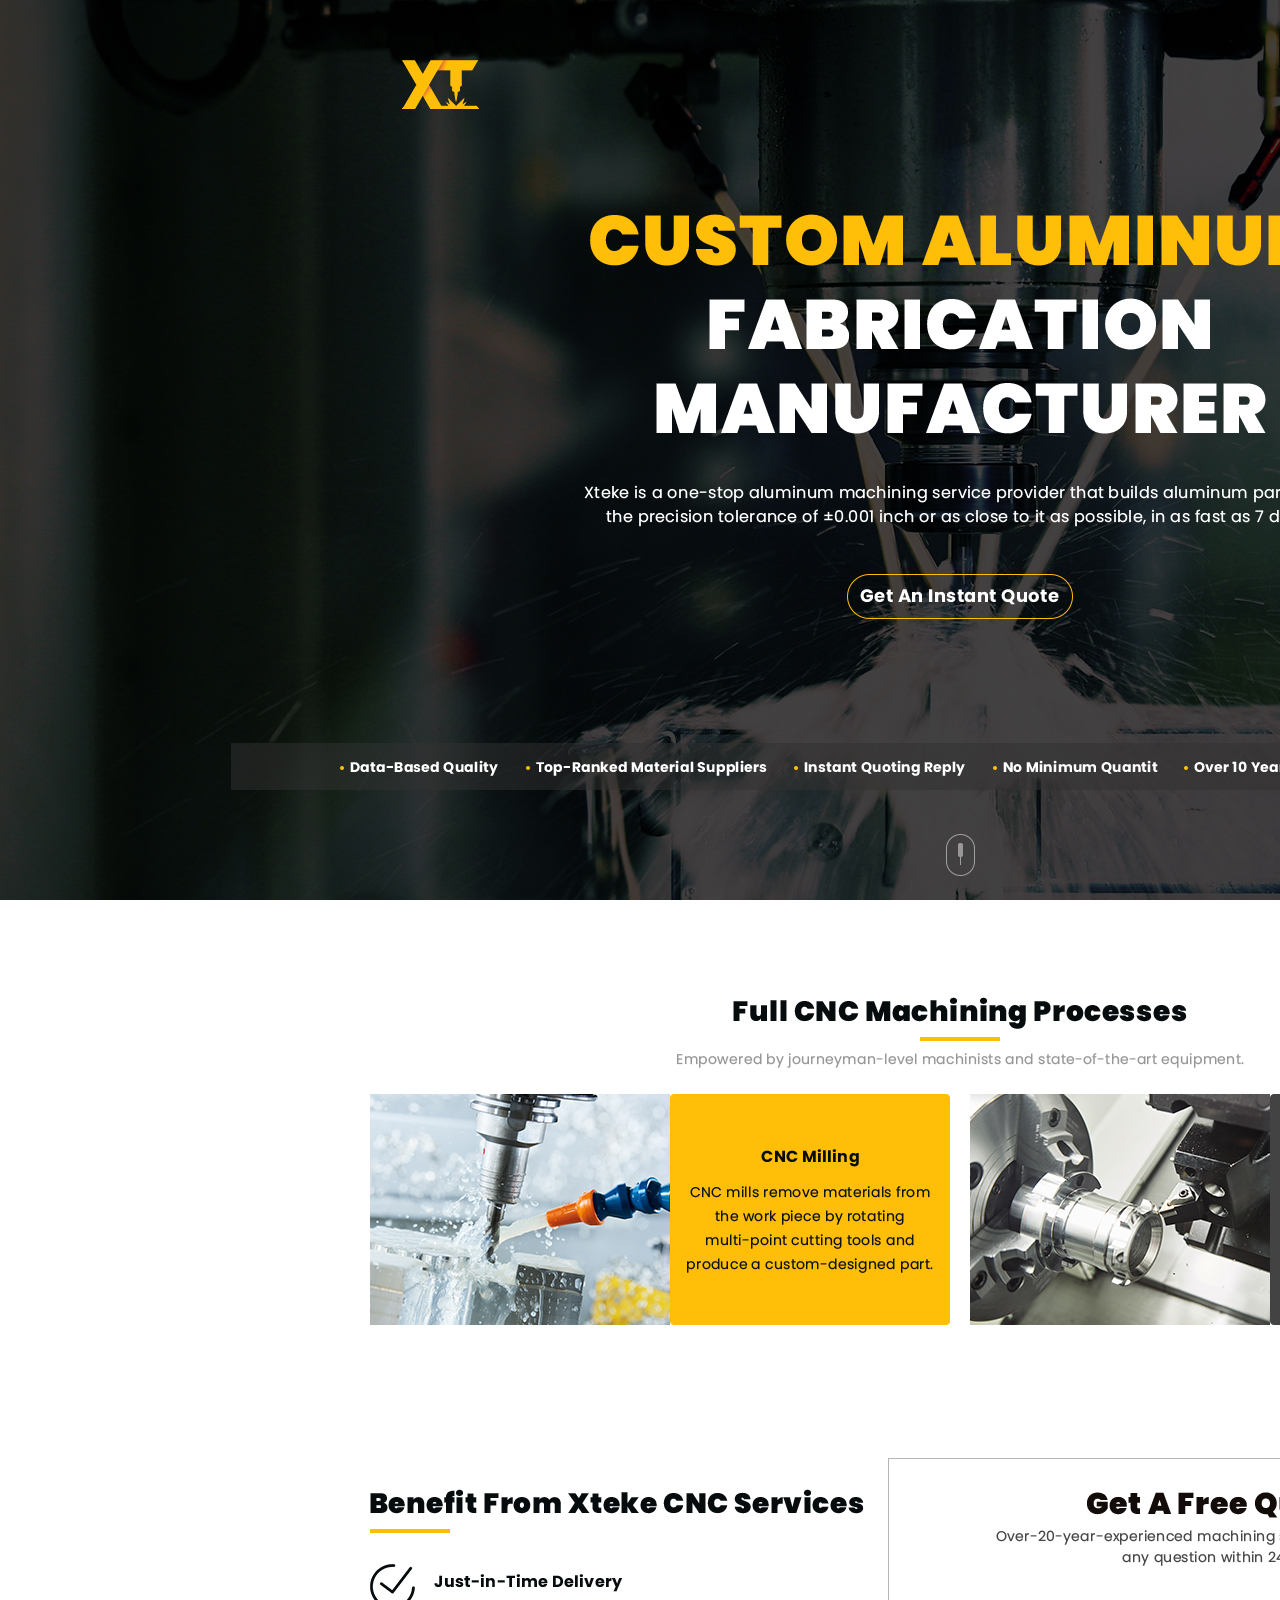
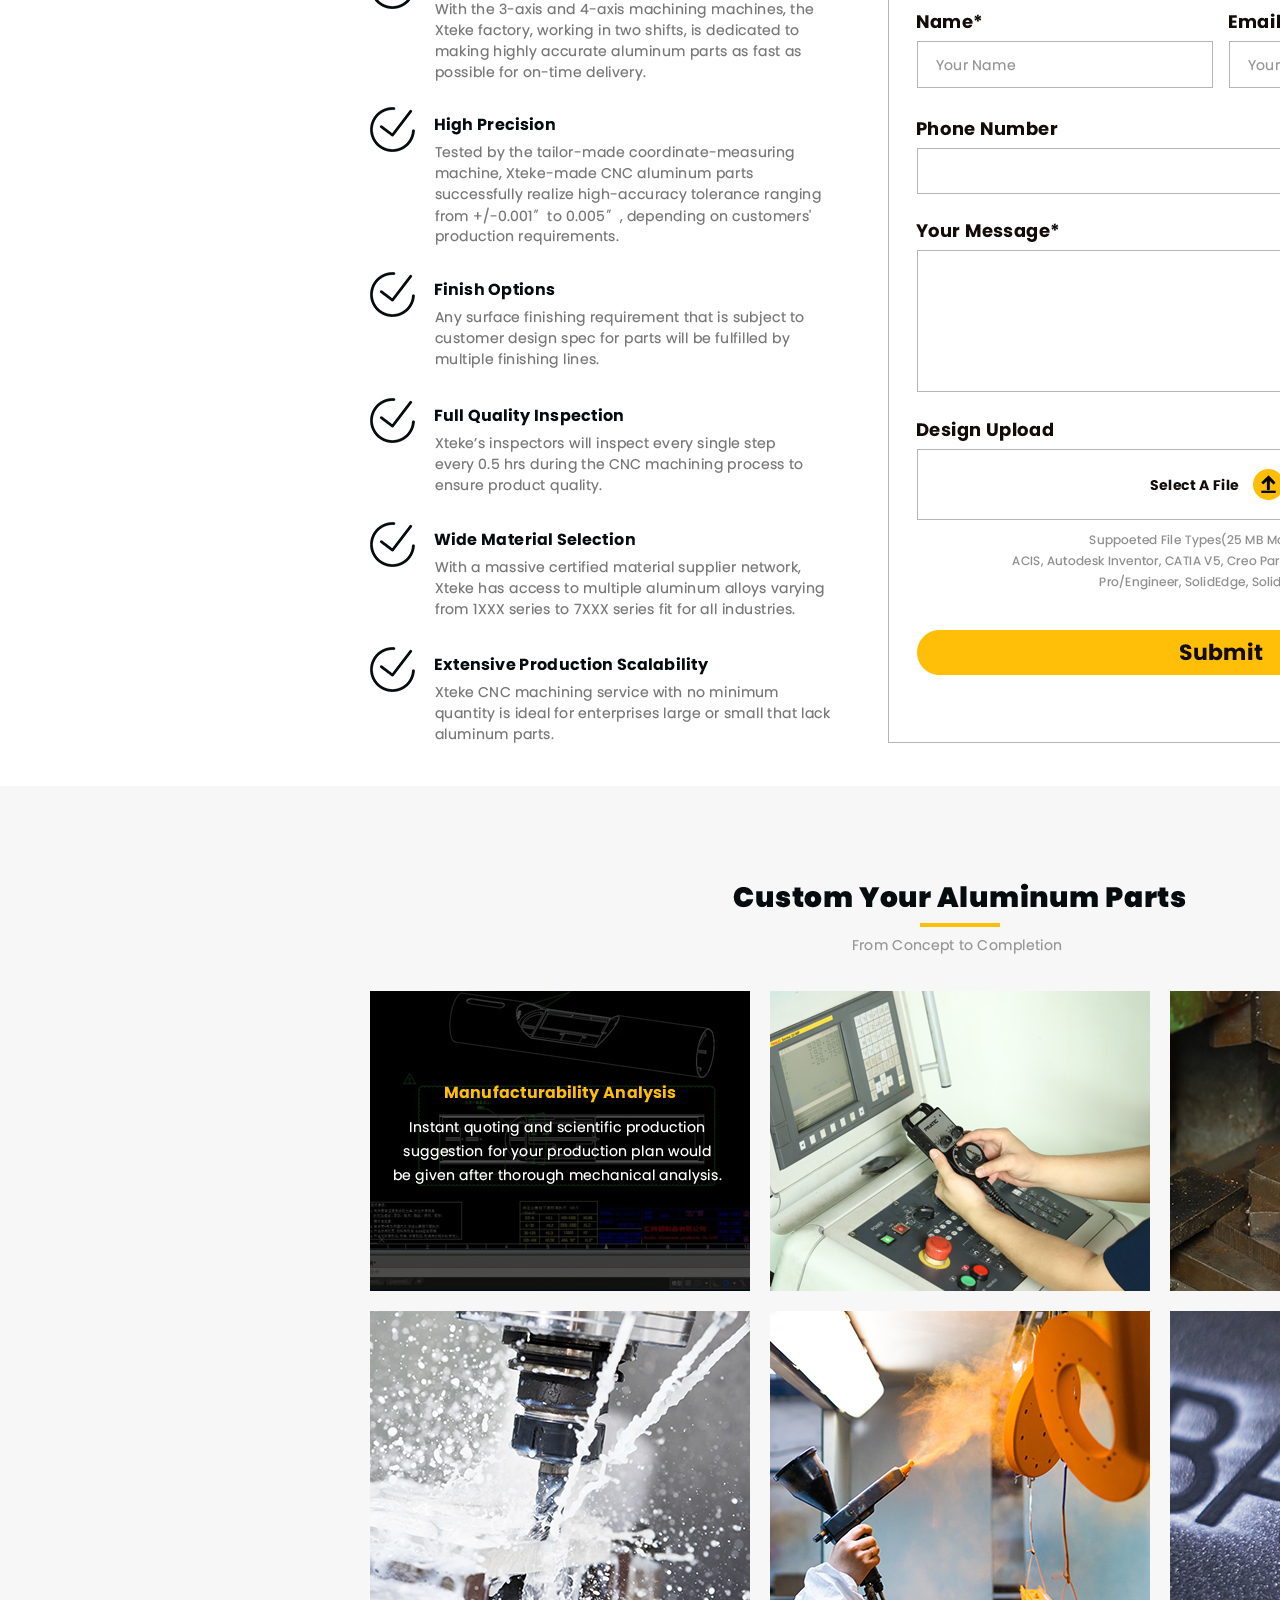
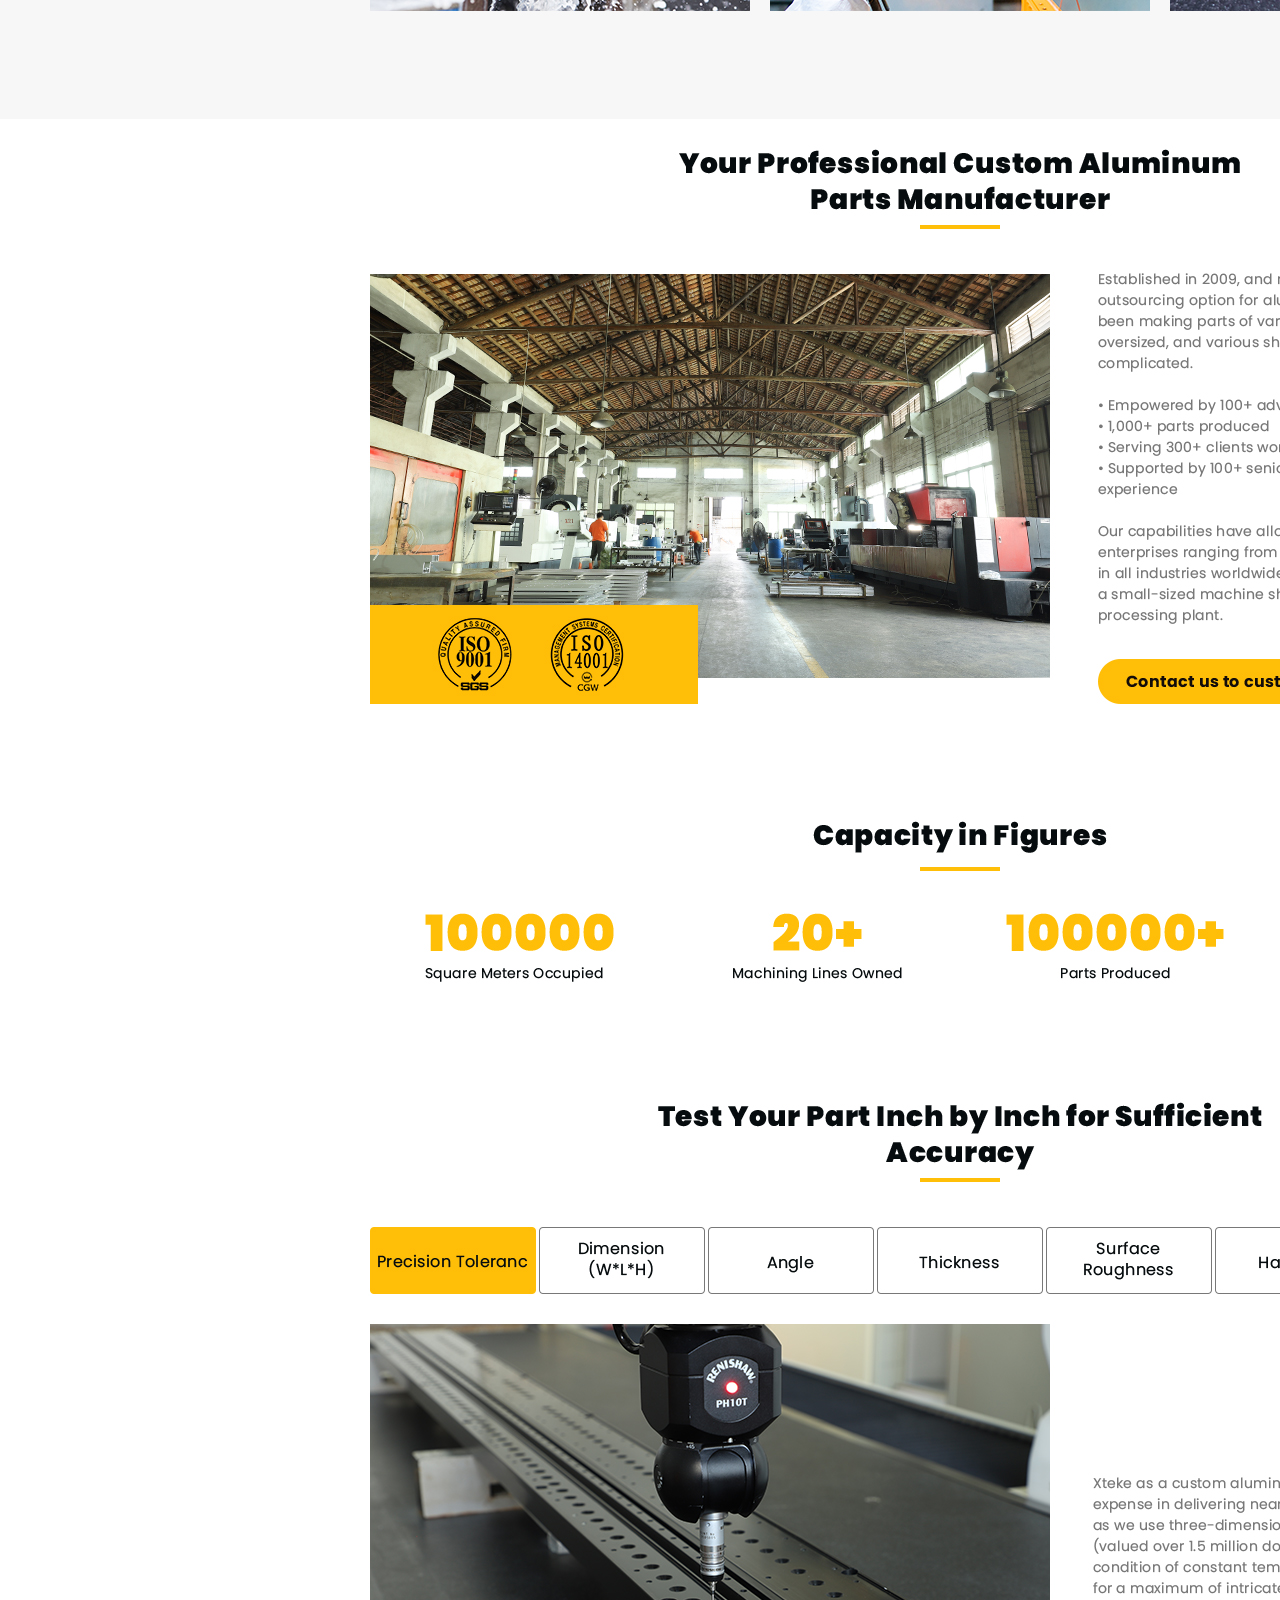
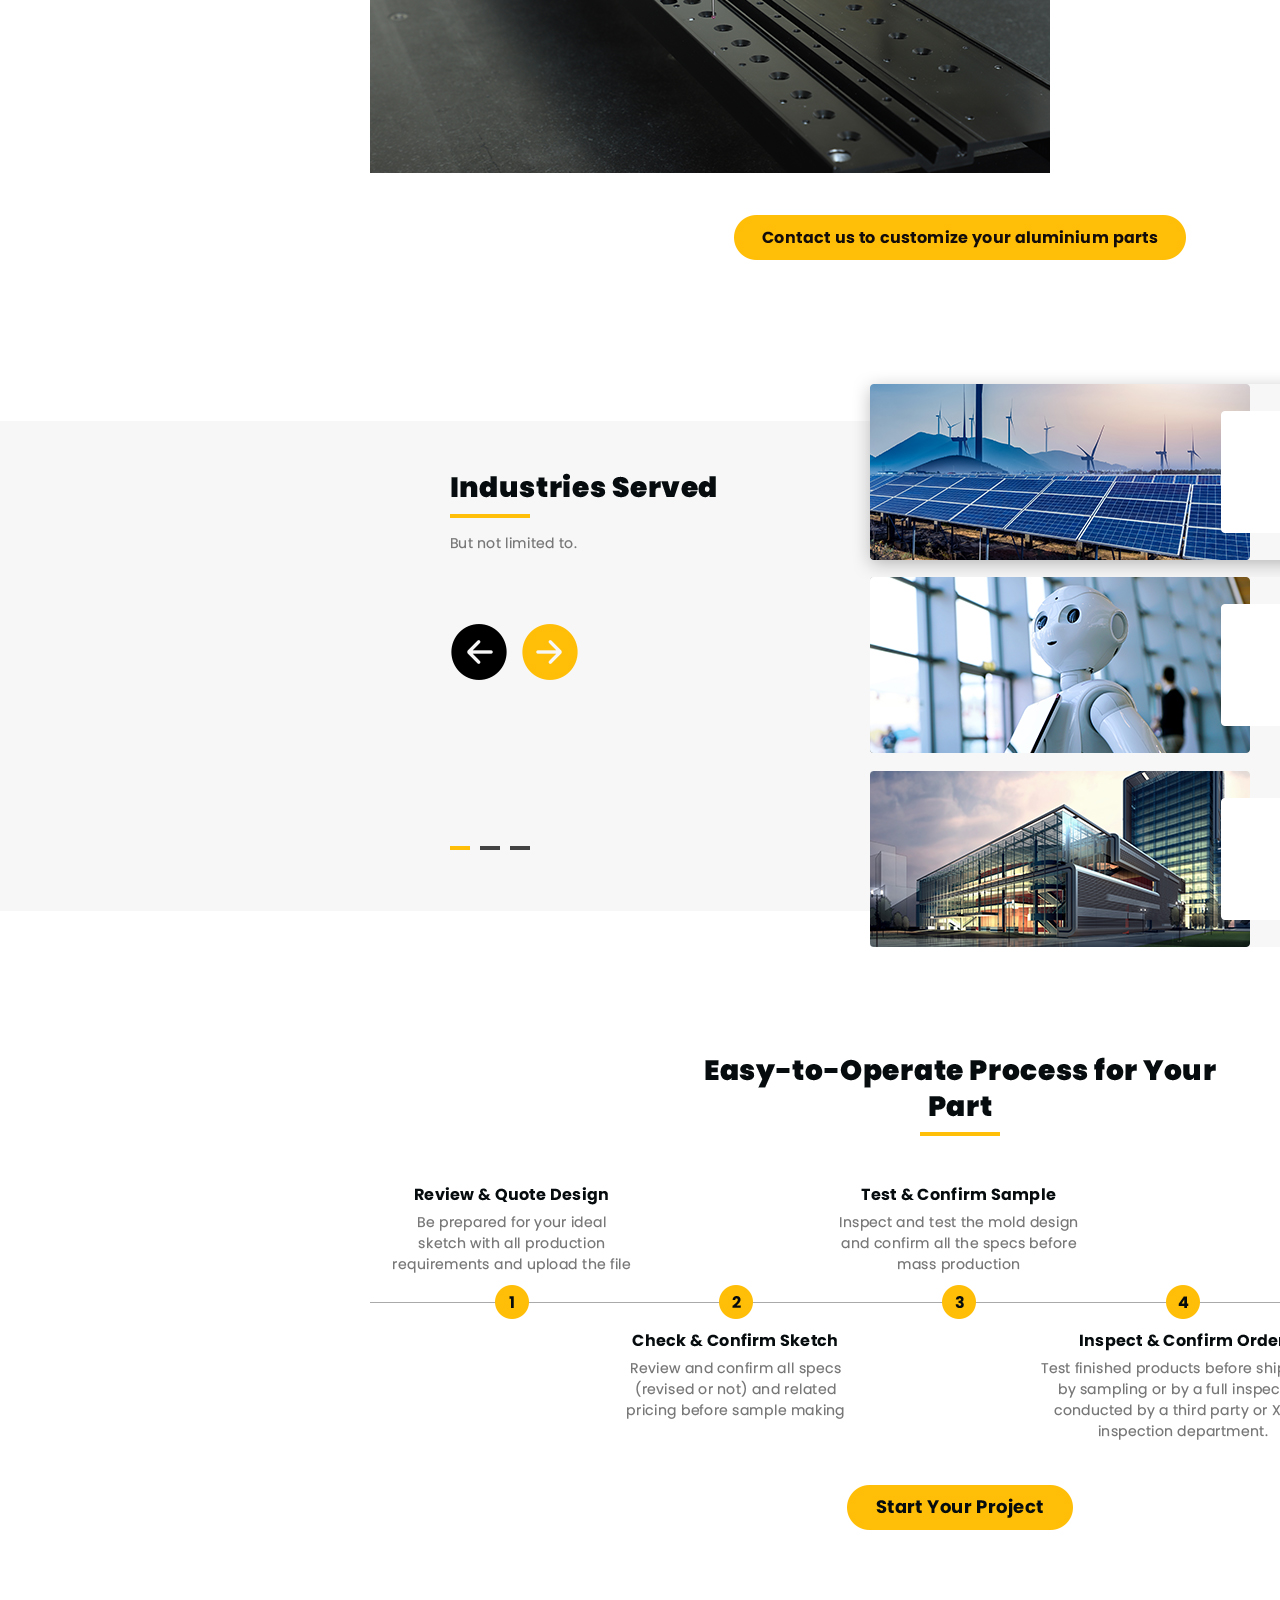
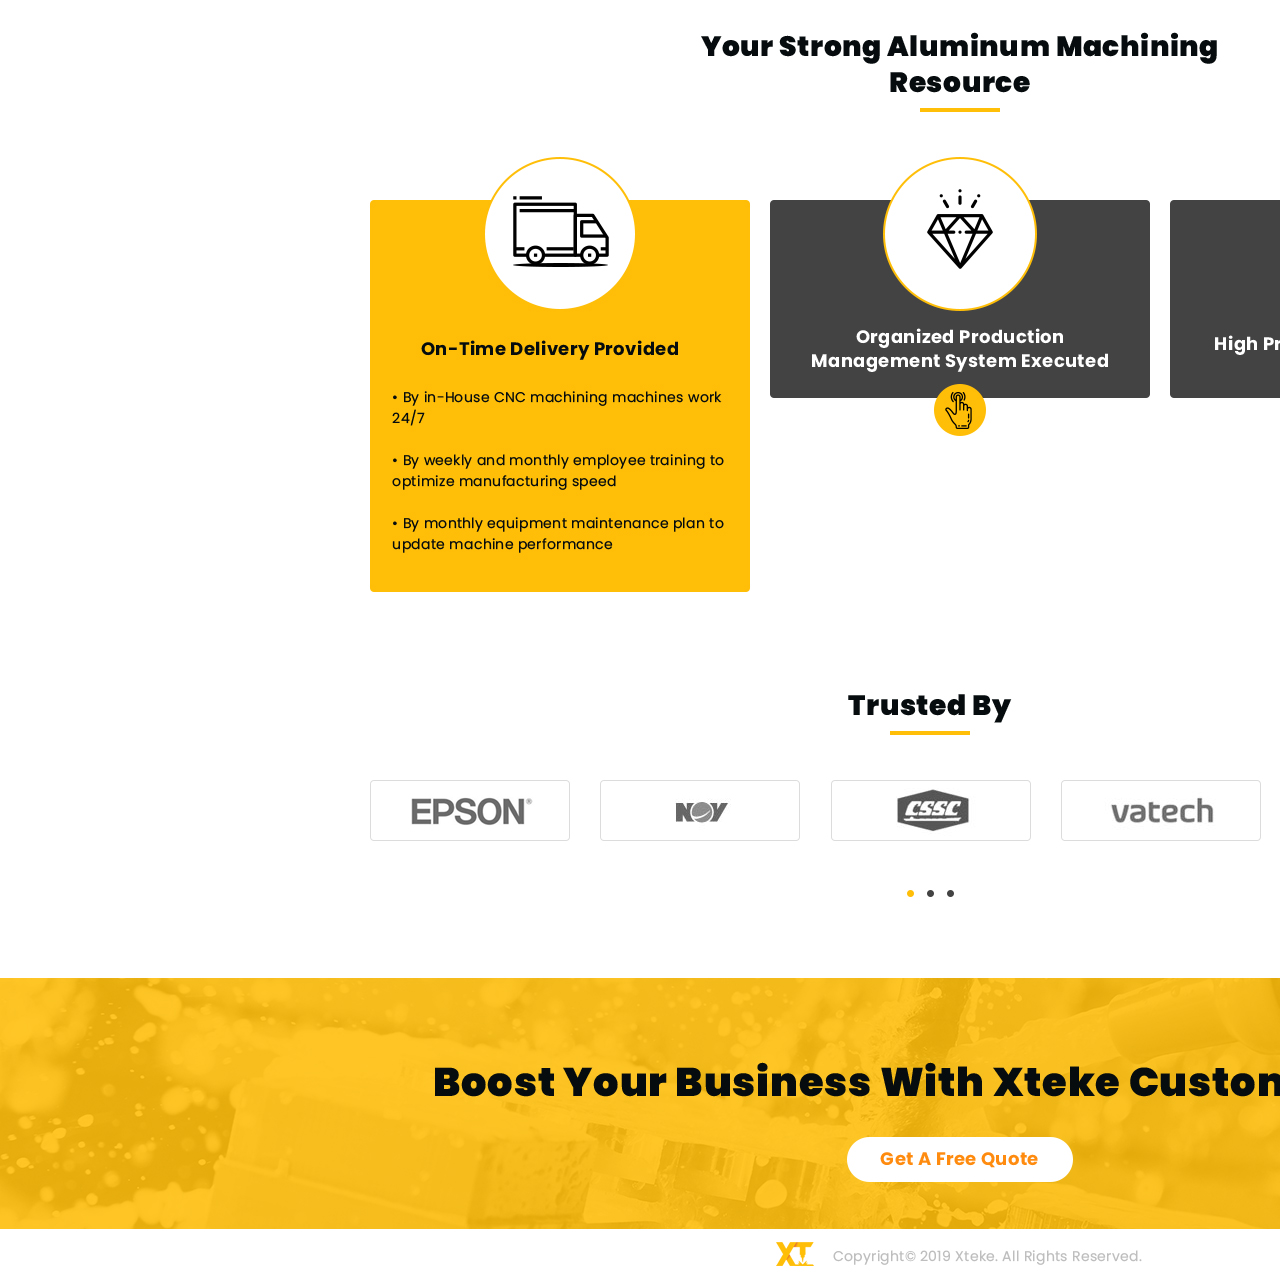
<file: layout.html>
<!DOCTYPE html>
<html>
	<head>
		<meta charset="utf-8">
		<meta http-equiv="X-UA-Compatible" content="IE=edge">
		<title>Layout</title>
		<!-- https://zurb.com/playground/twentytwenty -->
		<style type="text/css">
			html, body {
				margin: 0;
				padding: 0;
			}
		</style>
	</head>
	<body>
		<img src="ldp.jpg">
	</body>
</html>
</file>
